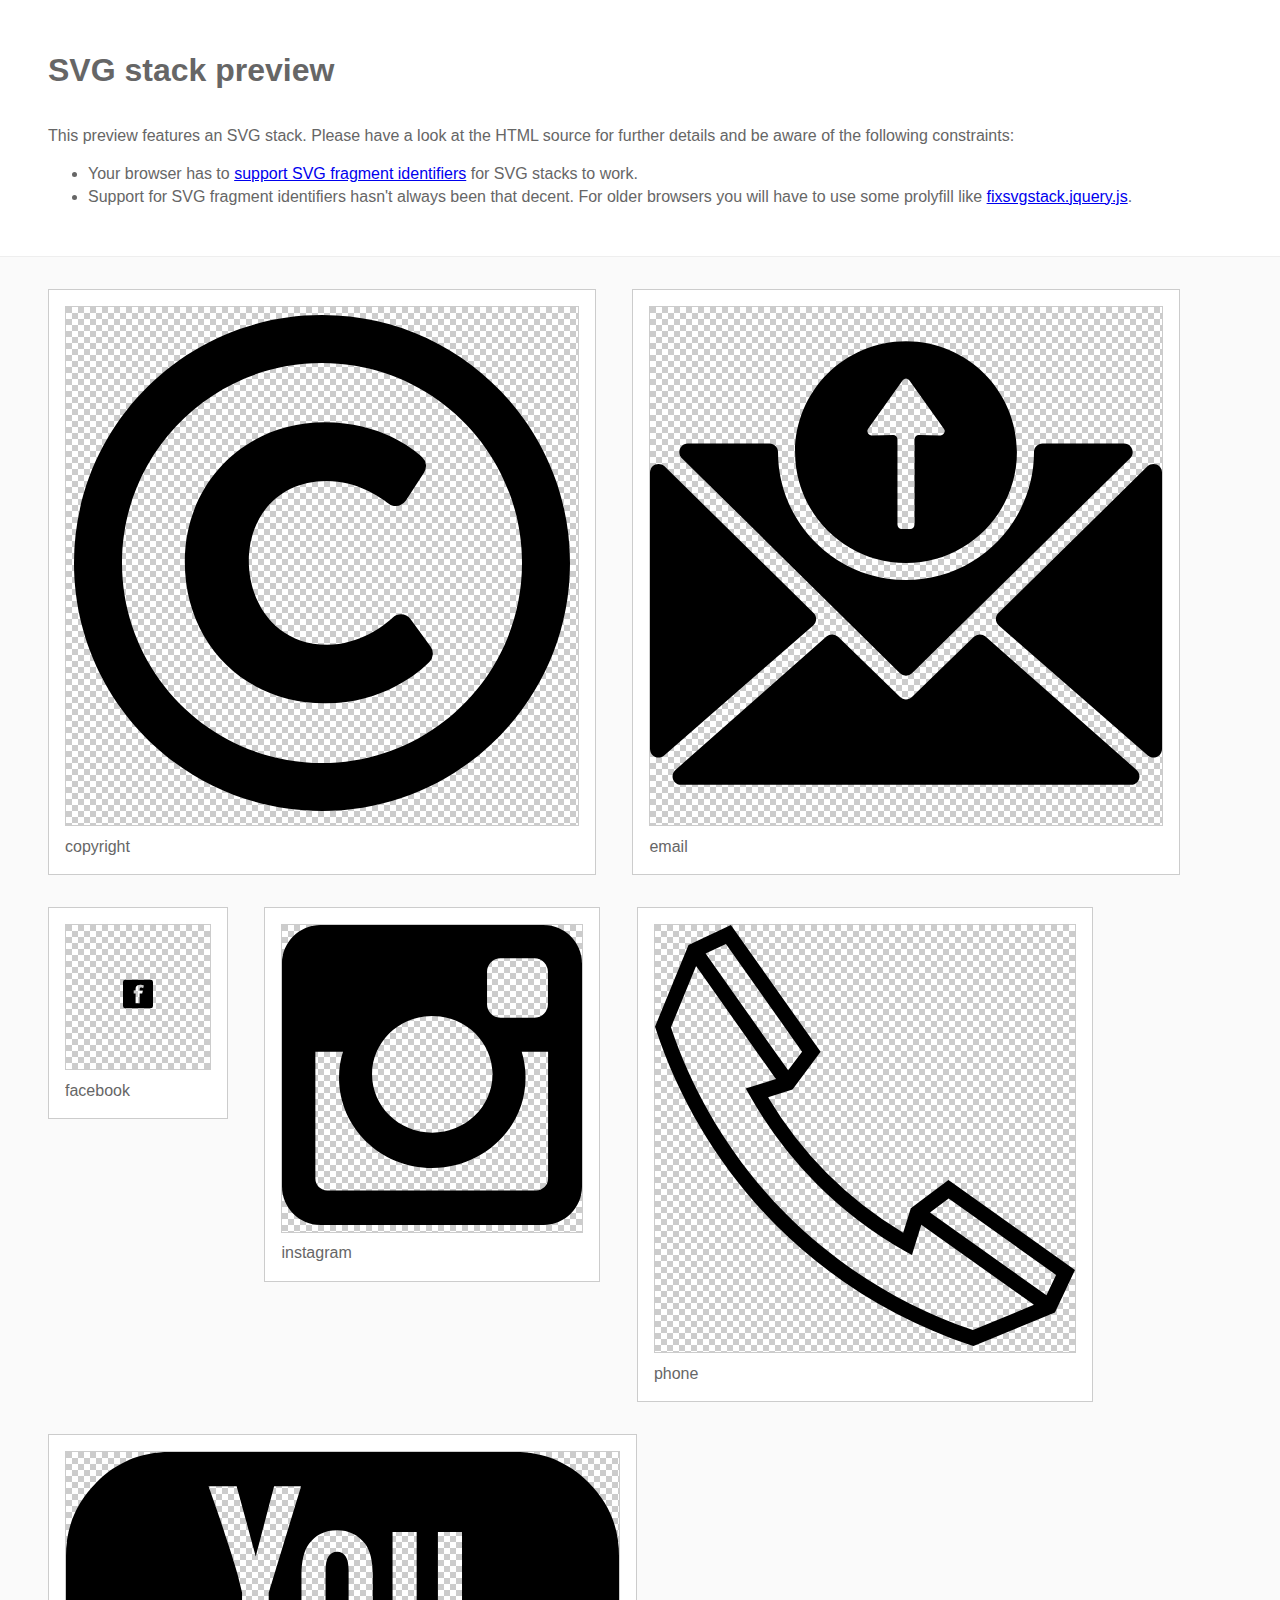
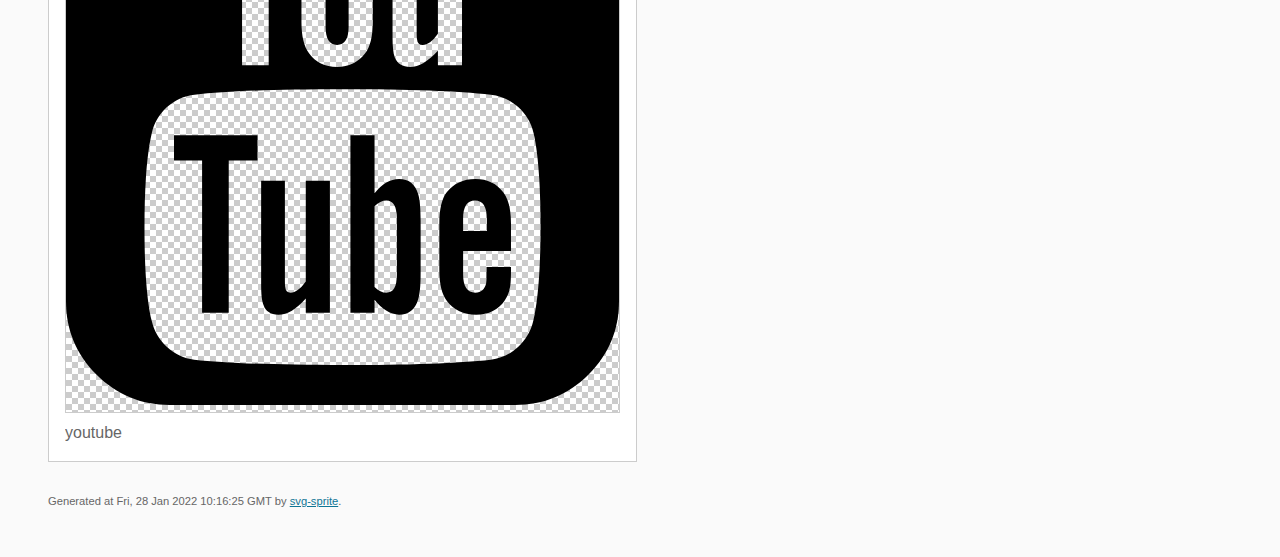
<file: img/stack/sprite.stack.html>
<!DOCTYPE html>
<html lang="en" xmlns="http://www.w3.org/1999/xhtml">
	<head>
		<meta charset="utf-8"/>
		<meta http-equiv="X-UA-Compatible" content="IE=Edge"/>
		<title>SVG stack preview | svg-sprite</title>
		<style>@charset "UTF-8";body{padding:0;margin:0;color:#666;background:#fafafa;font-family:Arial,Helvetica,sans-serif;font-size:1em;line-height:1.4}header{display:block;padding:3em 3em 2em 3em;background-color:#fff}header p{margin:2em 0 0 0}section{border-top:1px solid #eee;padding:2em 3em 0 3em}section ul{margin:0;padding:0}section li{display:inline;display:inline-block;background-color:#fff;position:relative;margin:0 2em 2em 0;vertical-align:top;border:1px solid #ccc;padding:1em 1em 3em 1em;cursor:default}.icon-box{margin:0;width:144px;height:144px;position:relative;background:#ccc url("[data-uri]") top left repeat;border:1px solid #ccc;display:table-cell;vertical-align:middle;text-align:center}.icon{display:inline;display:inline-block}h1{margin-top:0}h2{margin:0;padding:0;font-size:1em;font-weight:normal;white-space:nowrap;overflow:hidden;text-overflow:ellipsis;position:absolute;left:1em;right:1em;bottom:1em}footer{display:block;margin:0;padding:0 3em 3em 3em}footer p{margin:0;font-size:.7em}footer a{color:#0f7595;margin-left:0}</style>

<!--

Sprite shape dimensions
====================================================================================================
You will need to set the sprite shape dimensions via CSS when you use them as stack SVGs, otherwise
they would become a huge 100% in size. You may use the following dimension classes for doing so.
They might well be outsourced to an external stylesheet of course.

-->

<style type="text/css">
	.svg-copyright-dims { width: 512px; height: 512px; }
	.svg-email-dims { width: 512px; height: 512px; }
	.svg-facebook-dims { width: 29.94px; height: 29.94px; }
	.svg-instagram-dims { width: 300px; height: 300px; }
	.svg-phone-dims { width: 420.51px; height: 420.51px; }
	.svg-youtube-dims { width: 553.102px; height: 553.102px; }
</style>

<!--
====================================================================================================
-->

	</head>
	<body>
		<header>
			<h1>SVG stack preview</h1>
			<p>This preview features an SVG stack. Please have a look at the HTML source for further details and be aware of the following constraints:</p>
			<ul>
				<li>Your browser has to <a href="http://caniuse.com/#feat=svg-fragment" target="_blank" rel="noopener noreferrer">support SVG fragment identifiers</a> for SVG stacks to work.</li>
				<li>Support for SVG fragment identifiers hasn't always been that decent. For older browsers you will have to use some prolyfill like <a href="https://github.com/preciousforever/SVG-Stacker/blob/master/fixsvgstack.jquery.js" target="_blank" rel="noopener noreferrer">fixsvgstack.jquery.js</a>.</li>
			</ul>
		</header>
		<section>

<!--

SVG stack
====================================================================================================
These SVG images make use of fragment identifiers (IDs) to reference certain portions of the
external sprite. By default, all shapes inside the sprite are hidden by CSS. The `:target` pseudo
selector is used to show the very shape that is referenced by the fragment identifier.

-->

			<ul>

				<li title="copyright">
					<div class="icon-box">

						<!-- copyright -->
						<img src="../icons/icon.svg#copyright" class="svg-copyright-dims" alt="copyright"/>

					</div>
					<h2>copyright</h2>
				</li>
				<li title="email">
					<div class="icon-box">

						<!-- email -->
						<img src="../icons/icon.svg#email" class="svg-email-dims" alt="email"/>

					</div>
					<h2>email</h2>
				</li>
				<li title="facebook">
					<div class="icon-box">

						<!-- facebook -->
						<img src="../icons/icon.svg#facebook" class="svg-facebook-dims" alt="facebook"/>

					</div>
					<h2>facebook</h2>
				</li>
				<li title="instagram">
					<div class="icon-box">

						<!-- instagram -->
						<img src="../icons/icon.svg#instagram" class="svg-instagram-dims" alt="instagram"/>

					</div>
					<h2>instagram</h2>
				</li>
				<li title="phone">
					<div class="icon-box">

						<!-- phone -->
						<img src="../icons/icon.svg#phone" class="svg-phone-dims" alt="phone"/>

					</div>
					<h2>phone</h2>
				</li>
				<li title="youtube">
					<div class="icon-box">

						<!-- youtube -->
						<img src="../icons/icon.svg#youtube" class="svg-youtube-dims" alt="youtube"/>

					</div>
					<h2>youtube</h2>
				</li>
			</ul>

<!--
====================================================================================================
-->

		</section>
		<footer>
			<p>Generated at Fri, 28 Jan 2022 10:16:25 GMT by <a href="https://github.com/svg-sprite/svg-sprite" target="_blank" rel="noopener noreferrer">svg-sprite</a>.</p>
		</footer>
	</body>
</html>
</file>
